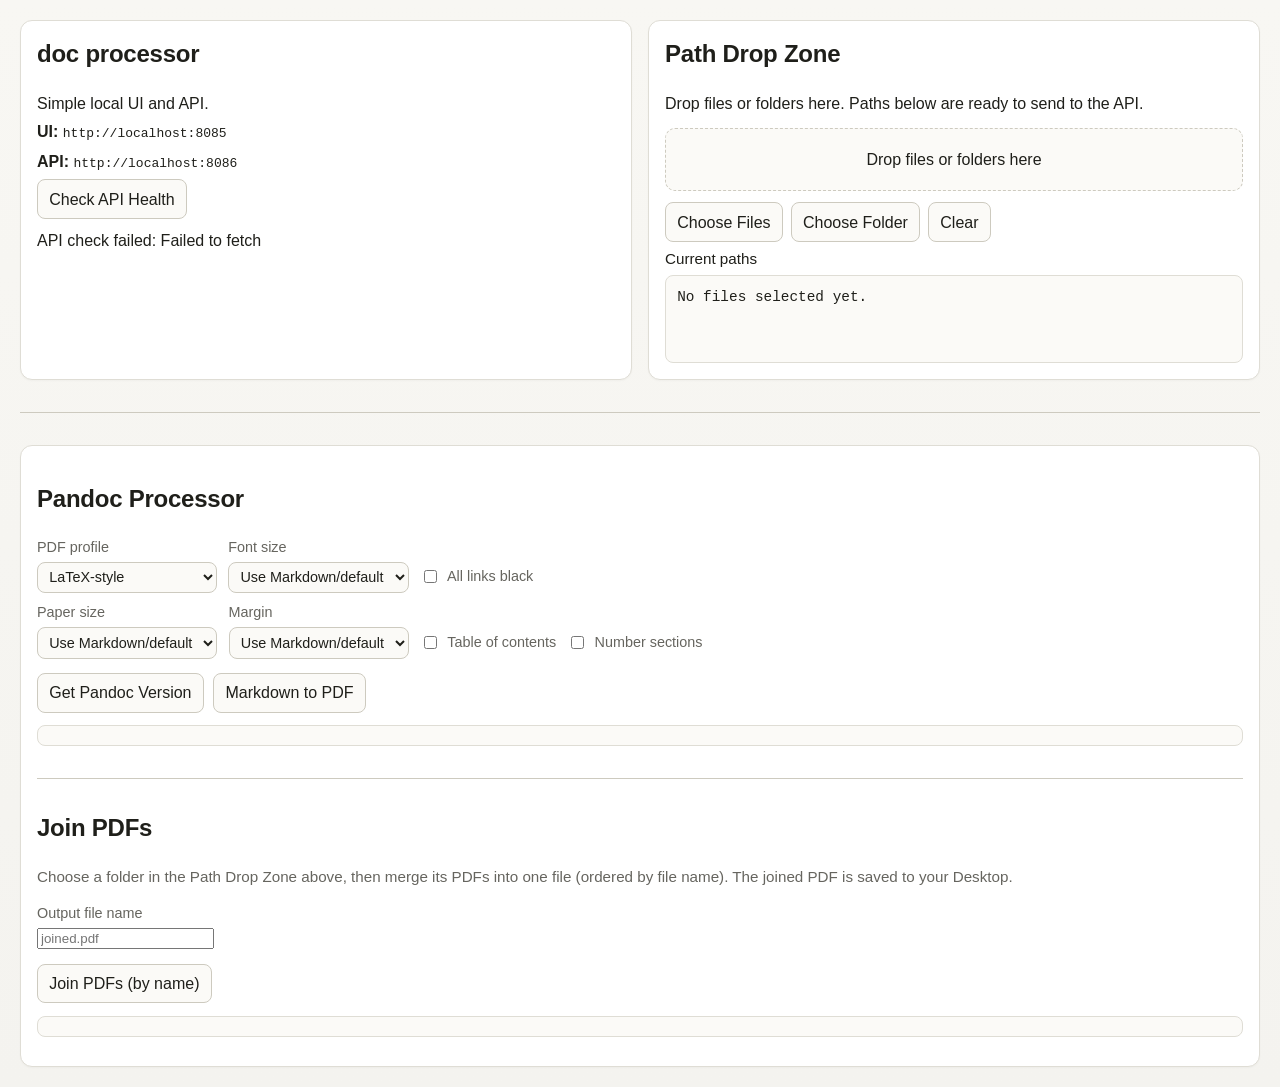
<file: docker/media-processor/ui/index.html>
<!doctype html>
<html lang="en">
<head>
  <meta charset="utf-8" />
  <meta name="viewport" content="width=device-width, initial-scale=1" />
  <title>vncli doc-processor</title>
  <link rel="icon" type="image/svg+xml" href="./favicon.svg" />
  <link rel="stylesheet" href="./styles.css" />
</head>
<body>
  <main class="top-layout">
    <section class="top-box top-box-left">
      <h1>doc processor</h1>
      <p>Simple local UI and API.</p>

      <section>
        <p><strong>UI:</strong> <code>http://localhost:8085</code></p>
        <p><strong>API:</strong> <code>http://localhost:8086</code></p>
      </section>

      <button id="check">Check API Health</button>
      <div id="status"></div>
    </section>

    <section class="top-box top-box-right" aria-label="Drop zone panel">
      <h2>Path Drop Zone</h2>
      <p>Drop files or folders here. Paths below are ready to send to the API.</p>

      <div id="dropZone" class="drop-zone" role="button" tabindex="0" aria-label="Drop files and folders">
        Drop files or folders here
      </div>

      <div class="drop-actions">
        <button id="pickFilesBtn" type="button">Choose Files</button>
        <button id="pickFolderBtn" type="button">Choose Folder</button>
        <button id="clearPathsBtn" type="button">Clear</button>
      </div>

      <input id="pickFilesInput" type="file" multiple hidden />
      <input id="pickFolderInput" type="file" webkitdirectory directory multiple hidden />

      <p class="paths-title">Current paths</p>
      <pre id="pathList" class="paths-output">No files selected yet.</pre>
    </section>
  </main>

  <hr class="section-divider" />

  <main class="simple-ui">
    <section id="panelPandoc" class="processor-panel active" role="tabpanel" aria-labelledby="tabPandoc">
      <h2 class="simple-title">Pandoc Processor</h2>
      <div class="pandoc-options" aria-label="Pandoc PDF options">
        <div class="pandoc-options-row">
          <label class="option-field">
            <span>PDF profile</span>
            <select id="pandocPdfModeSelect">
              <option value="latex">LaTeX-style</option>
              <option value="viewer">Viewer-style</option>
            </select>
          </label>
          <label class="option-field">
            <span>Font size</span>
            <select id="pandocFontSizeSelect">
              <option value="">Use Markdown/default</option>
              <option value="10pt">10pt</option>
              <option value="11pt">11pt</option>
              <option value="12pt">12pt</option>
            </select>
          </label>
          <label class="option-field option-toggle">
            <input id="pandocBlackLinksToggle" type="checkbox" />
            <span>All links black</span>
          </label>
        </div>
        <div class="pandoc-options-row">
          <label class="option-field">
            <span>Paper size</span>
            <select id="pandocPaperSizeSelect">
              <option value="">Use Markdown/default</option>
              <option value="a4">A4</option>
              <option value="letter">Letter</option>
            </select>
          </label>
          <label class="option-field">
            <span>Margin</span>
            <select id="pandocMarginSelect">
              <option value="">Use Markdown/default</option>
              <option value="0.75in">0.75in</option>
              <option value="1in">1in</option>
              <option value="1.25in">1.25in</option>
            </select>
          </label>
          <label class="option-field option-toggle">
            <input id="pandocTocToggle" type="checkbox" />
            <span>Table of contents</span>
          </label>
          <label class="option-field option-toggle">
            <input id="pandocNumberSectionsToggle" type="checkbox" />
            <span>Number sections</span>
          </label>
        </div>
      </div>
      <div class="pandoc-actions">
        <button id="pandocVersionBtn" type="button">Get Pandoc Version</button>
        <button id="pandocConvertBtn" type="button">Markdown to PDF</button>
      </div>
      <pre id="pandocConvertStatus" class="pandoc-status"></pre>
    </section>

    <hr class="section-divider" />

    <section id="panelJoin" class="processor-panel active" role="tabpanel" aria-labelledby="tabJoin">
      <h2 class="simple-title">Join PDFs</h2>
      <p class="simple-subtitle">
        Choose a folder in the Path Drop Zone above, then merge its PDFs into one file
        (ordered by file name). The joined PDF is saved to your Desktop.
      </p>
      <div class="pandoc-options" aria-label="Join options">
        <div class="pandoc-options-row">
          <label class="option-field">
            <span>Output file name</span>
            <input id="joinOutputName" type="text" placeholder="joined.pdf" />
          </label>
        </div>
      </div>
      <div class="pandoc-actions">
        <button id="joinPdfBtn" type="button">Join PDFs (by name)</button>
      </div>
      <pre id="joinStatus" class="pandoc-status"></pre>
    </section>
  </main>

  <script src="./main.js"></script>
</body>
</html>
</file>
<file: docker/media-processor/ui/styles.css>
:root {
  --bg: #f7f6f2;
  --surface: #ffffff;
  --surface-soft: #fbfaf7;
  --text: #1f1f1a;
  --muted: #66655f;
  --line: #dfddd5;
  --line-strong: #cdcabf;
  --accent: #1f6feb;
}

* {
  box-sizing: border-box;
}

body {
  margin: 0;
  padding: 1.25rem;
  background: linear-gradient(180deg, #f8f7f3 0%, #f4f3ef 100%);
  color: var(--text);
  font-family: "Segoe UI", "Inter", "Noto Sans", "Helvetica Neue", Arial, sans-serif;
  line-height: 1.45;
}

.top-layout {
  display: flex;
  gap: 1rem;
}

.top-box {
  width: 50%;
  border: 1px solid var(--line);
  border-radius: 12px;
  padding: 1rem;
  background: var(--surface);
  box-shadow: 0 1px 2px rgba(0, 0, 0, 0.03);
}

.top-box h1,
.top-box h2 {
  margin-top: 0;
  font-weight: 600;
  letter-spacing: -0.01em;
}

.top-box p {
  margin: 0.35rem 0;
}

.drop-zone {
  margin-top: 0.8rem;
  border: 1px dashed var(--line-strong);
  border-radius: 10px;
  padding: 1.2rem;
  text-align: center;
  cursor: pointer;
  user-select: none;
  background: var(--surface-soft);
  transition: border-color 140ms ease, background-color 140ms ease;
}

.drop-zone.active {
  border-color: var(--accent);
  background: #f2f7ff;
}

.drop-actions {
  margin-top: 0.7rem;
  display: flex;
  gap: 0.5rem;
  flex-wrap: wrap;
}

.paths-title {
  margin-top: 0.8rem;
  margin-bottom: 0.2rem;
  font-size: 0.95rem;
}

.paths-output {
  margin: 0;
  padding: 0.7rem;
  border: 1px solid var(--line);
  border-radius: 8px;
  background: var(--surface-soft);
  min-height: 5.5rem;
  white-space: pre-wrap;
  word-break: break-word;
  font-size: 0.9rem;
}

#status {
  margin-top: 0.6rem;
  min-height: 1.2rem;
}

.section-divider {
  margin: 2rem 0;
  border: none;
  border-top: 1px solid var(--line-strong);
}

@media (max-width: 768px) {
  .top-layout {
    flex-direction: column;
  }

  .top-box {
    width: 100%;
  }
}

.simple-ui {
  border: 1px solid var(--line);
  border-radius: 12px;
  background: var(--surface);
  padding: 1rem;
  box-shadow: 0 1px 2px rgba(0, 0, 0, 0.03);
}

.menu-bar {
  width: 100%;
  display: flex;
  gap: 0;
  border: 1px solid var(--line);
  border-radius: 10px;
  overflow: hidden;
  background: var(--surface-soft);
  margin-bottom: 1rem;
}

.menu-btn {
  flex: 1;
  width: 100%;
  background: transparent;
  border: none;
  border-right: 1px solid var(--line);
  padding: 0.8rem 0.6rem;
  font-family: inherit;
  font-size: 1rem;
  cursor: pointer;
  color: var(--muted);
  transition: background-color 140ms ease, color 140ms ease;
}

.menu-btn:last-child {
  border-right: none;
}

.menu-btn.active {
  background: #ffffff;
  color: var(--text);
  font-weight: 600;
}

.processor-panel {
  display: none;
}

.processor-panel.active {
  display: block;
}

.simple-title {
  font-weight: 600;
  letter-spacing: -0.01em;
}

.simple-subtitle {
  color: var(--muted);
  font-size: 0.95rem;
}

button,
input[type="file"] {
  font: inherit;
}

button {
  border: 1px solid var(--line-strong);
  border-radius: 8px;
  background: var(--surface-soft);
  color: var(--text);
  padding: 0.45rem 0.7rem;
  cursor: pointer;
  transition: background-color 140ms ease, border-color 140ms ease;
}

button:hover {
  background: #f1f4fa;
  border-color: #bec8dc;
}

button:focus-visible,
input[type="file"]:focus-visible,
.drop-zone:focus-visible,
.menu-btn:focus-visible {
  outline: 2px solid #6b95df;
  outline-offset: 2px;
}

.upload-controls {
  margin: 1.2rem 0;
}

.upload-btn {
  margin-left: 0.8rem;
}

.pandoc-status {
  margin-top: 0.8rem;
  padding: 0.6rem;
  border: 1px solid var(--line);
  border-radius: 8px;
  background: var(--surface-soft);
  white-space: pre-wrap;
}

.pandoc-actions {
  margin-top: 0.9rem;
  display: flex;
  gap: 0.6rem;
  flex-wrap: wrap;
}

.pandoc-options {
  margin-top: 0.9rem;
  display: flex;
  flex-direction: column;
  gap: 0.6rem;
}

.pandoc-options-row {
  display: flex;
  gap: 0.7rem;
  flex-wrap: wrap;
  align-items: end;
}

.option-field {
  display: flex;
  flex-direction: column;
  gap: 0.25rem;
  color: var(--muted);
  font-size: 0.9rem;
}

.option-field select {
  min-width: 180px;
  padding: 0.35rem 0.45rem;
  border: 1px solid var(--line-strong);
  border-radius: 8px;
  background: var(--surface-soft);
  color: var(--text);
  font: inherit;
}

.option-toggle {
  flex-direction: row;
  align-items: center;
  gap: 0.45rem;
  padding: 0.35rem 0;
}

.upload-status {
  font-style: italic;
  color: var(--muted);
  min-height: 1.4rem;
}

.results-panel {
  display: none;
  margin-top: 1.5rem;
}

.meta-table {
  border-collapse: collapse;
  font-size: 0.92rem;
  margin-bottom: 1.2rem;
}

.meta-table td:first-child {
  padding: 0.2rem 1rem 0.2rem 0;
  color: #7a786f;
}

.preview-wrap {
  display: flex;
  gap: 2rem;
  flex-wrap: wrap;
  align-items: flex-start;
}

.preview-label {
  margin: 0 0 0.4rem;
  font-size: 0.85rem;
  color: #7a786f;
}

.preview-image {
  max-width: 320px;
  max-height: 320px;
  display: block;
  border: 1px solid var(--line);
  border-radius: 10px;
}
</file>
